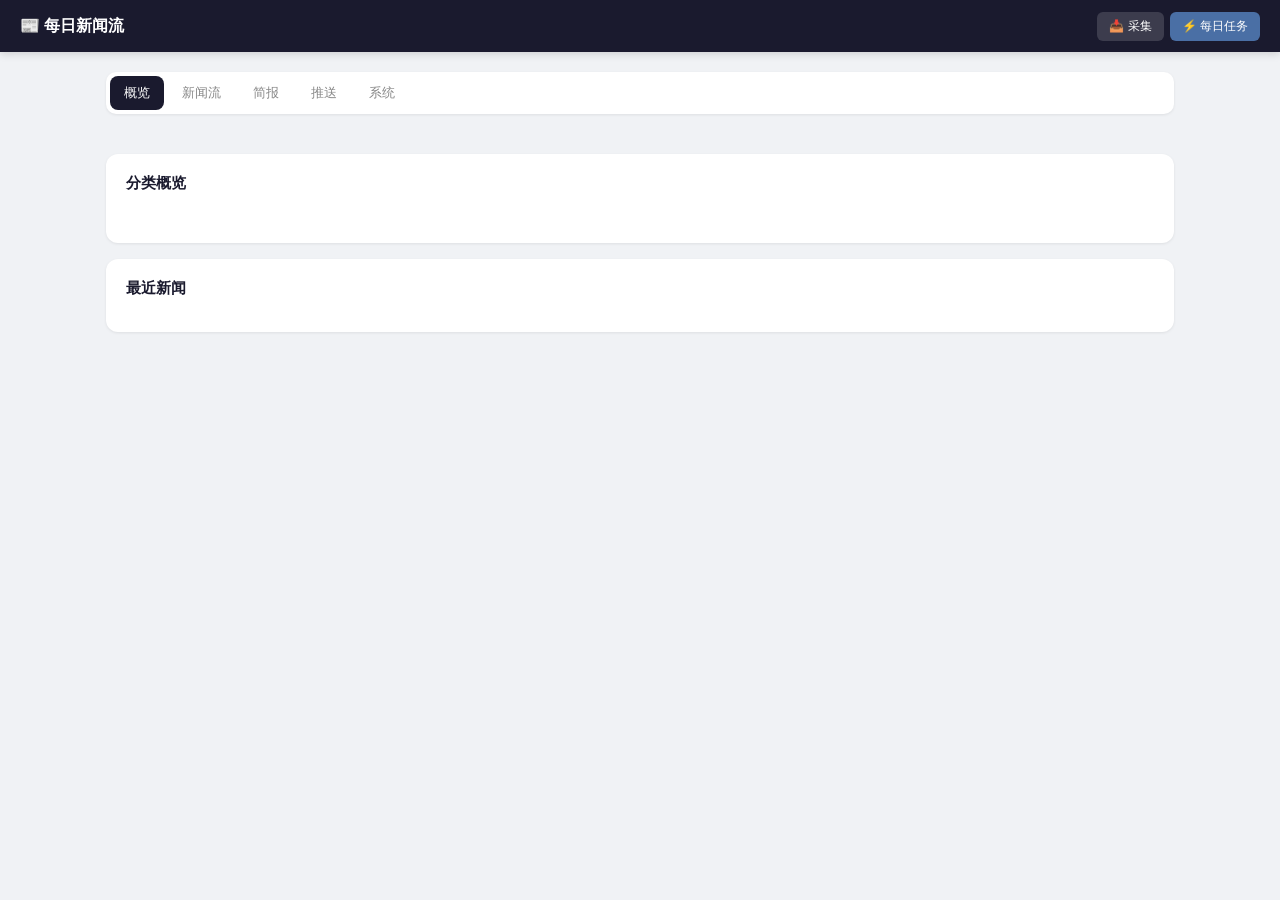
<file: pages/dashboard/index.html>
<!DOCTYPE html>
<html lang="zh-CN">
<head>
    <meta charset="UTF-8">
    <meta name="viewport" content="width=device-width, initial-scale=1.0">
    <title>NewsFlow 控制台</title>
    <link rel="stylesheet" href="./style.css">
</head>
<body>
    <div class="nav">
        <h1>📰 每日新闻流</h1>
        <div class="actions">
            <button id="btn-collect" onclick="collectNews()">📥 采集</button>
            <button id="btn-daily" class="primary" onclick="runDaily()">⚡ 每日任务</button>
        </div>
    </div>

    <div class="container">
        <div id="toast" class="toast"></div>

        <div id="task-bar" class="task-bar">
            <div class="progress-wrap">
                <div class="progress-text" id="task-message">准备中...</div>
                <div class="progress-track">
                    <div class="progress-fill" id="task-progress" style="width:0%"></div>
                </div>
            </div>
        </div>

        <div class="tabs">
            <button class="tab active" onclick="switchTab('dashboard')">概览</button>
            <button class="tab" onclick="switchTab('news')">新闻流</button>
            <button class="tab" onclick="switchTab('newsletters')">简报</button>
            <button class="tab" onclick="switchTab('push')">推送</button>
            <button class="tab" onclick="switchTab('system')">系统</button>
        </div>

        <!-- 概览面板 -->
        <div id="panel-dashboard" class="panel active">
            <div class="stats" id="stats"></div>
            <div class="card">
                <h2>分类概览</h2>
                <div class="category-overview" id="category-overview"></div>
            </div>
            <div class="card">
                <h2>最近新闻</h2>
                <div id="recent-news"></div>
            </div>
        </div>

        <!-- 新闻流面板 -->
        <div id="panel-news" class="panel">
            <div class="card">
                <div class="action-bar">
                    <select id="news-category-filter" onchange="newsPage=0;loadNews()">
                        <option value="">全部分类</option>
                    </select>
                    <select id="news-source-filter" onchange="newsPage=0;loadNews()">
                        <option value="">全部来源</option>
                    </select>
                    <input type="number" id="news-limit" value="50" min="1" max="200" style="max-width:70px" onchange="newsPage=0;loadNews()">
                    <span style="font-size:11px;color:var(--text-secondary)">条/页</span>
                </div>
                <div id="news-list"></div>
                <div id="news-pagination" style="display:flex;justify-content:center;gap:10px;margin-top:14px"></div>
            </div>
        </div>

        <!-- 简报面板 -->
        <div id="panel-newsletters" class="panel">
            <div class="card">
                <div style="display:flex;justify-content:space-between;align-items:center;margin-bottom:14px">
                    <h2>历史简报</h2>
                    <div class="action-buttons">
                        <button class="btn btn-secondary" onclick="resendNewsletter()">补发今日简报</button>
                        <button class="btn btn-primary" onclick="generateNewsletter()">生成今日简报</button>
                    </div>
                </div>
                <div id="newsletter-list"></div>
            </div>
        </div>

        <!-- 推送面板 -->
        <div id="panel-push" class="panel">
            <div class="card">
                <div class="card-title-row">
                    <div>
                        <h2>定时推送目标</h2>
                        <p class="card-hint">仅显示已与机器人产生过对话的会话。目标群或私聊先发送一条消息后，刷新列表即可选择。</p>
                    </div>
                    <button class="btn btn-secondary" type="button" onclick="loadPushTargets()">刷新会话</button>
                </div>
                <label class="select-label" for="target-sessions-select">选择定时推送的群或私聊</label>
                <select id="target-sessions-select" class="target-sessions-select" multiple size="8" aria-describedby="target-sessions-help"></select>
                <p id="target-sessions-help" class="selection-help">按住 Ctrl 或 Command 可多选。保存后，下一次定时简报将推送到这些会话。</p>
                <div class="push-actions">
                    <button class="btn btn-primary" type="button" onclick="savePushTargets()">保存推送目标</button>
                    <span id="target-sessions-status" class="selection-status"></span>
                </div>
            </div>
        </div>

        <!-- 系统面板 -->
        <div id="panel-system" class="panel">
            <div class="card">
                <h2>插件更新</h2>
                <p>更新前先准备，等任务结束后再到 AstrBot 插件页更新。更新成功后自动恢复运行。</p>
                <p id="maintenance-status" role="status">正在检查运行状态…</p>
                <button class="btn btn-secondary" onclick="prepareUpdate()">准备更新</button>
                <button class="btn btn-secondary" onclick="resumeWork()">取消更新并恢复运行</button>
            </div>
            <div class="card">
                <h2>快捷操作</h2>
                <div style="display:flex;gap:10px;flex-wrap:wrap">
                    <button class="btn btn-primary" onclick="collectNews()">📥 采集新闻</button>
                    <button class="btn btn-success" onclick="generateNewsletter()">📋 生成简报</button>
                    <button class="btn btn-primary" onclick="runDaily()">⚡ 执行每日任务</button>
                </div>
            </div>
        </div>
    </div>

    <div id="newsletter-preview" class="newsletter-preview" hidden>
        <div class="newsletter-preview__backdrop" onclick="closeNewsletterPreview()"></div>
        <section class="newsletter-preview__dialog" role="dialog" aria-modal="true" aria-labelledby="newsletter-preview-title">
            <div class="newsletter-preview__header">
                <div>
                    <span class="newsletter-preview__eyebrow">历史简报</span>
                    <strong id="newsletter-preview-title">简报预览</strong>
                </div>
                <button class="btn btn-secondary" type="button" onclick="closeNewsletterPreview()">关闭</button>
            </div>
            <iframe id="newsletter-preview-frame" title="简报预览" sandbox=""></iframe>
        </section>
    </div>

    <script type="module" src="./app.js"></script>
</body>
</html>
</file>
<file: pages/dashboard/style.css>
:root {
    --bg: #f0f2f5;
    --card-bg: #ffffff;
    --text: #333333;
    --text-secondary: #888888;
    --text-muted: #aaaaaa;
    --border: #e8e8e8;
    --hover-bg: #f5f5f5;
    --nav-bg: #1a1a2e;
    --nav-text: #ffffff;
    --primary: #4a6fa5;
    --primary-hover: #3d5f8f;
    --success: #e8f5e9;
    --success-text: #2e7d32;
    --danger: #ffebee;
    --danger-text: #c62828;
    --warning: #fff3e0;
    --warning-text: #e65100;
    --info-bg: #e3f2fd;
    --info-text: #1565c0;
    --badge-source: #e3f2fd;
    --badge-category: #f3e5f5;
    --badge-translated: #fff3e0;
    --input-bg: #ffffff;
    --input-border: #dddddd;
    --shadow: 0 1px 3px rgba(0,0,0,0.08);
    --shadow-lg: 0 2px 8px rgba(0,0,0,0.15);
    --progress-track: #e0e0e0;
    --task-bar-bg: #fff3e0;
    --task-bar-border: #ffe0b2;
    --task-bar-done-bg: #e8f5e9;
    --task-bar-done-border: #c8e6c9;
    --task-bar-fail-bg: #ffebee;
    --task-bar-fail-border: #ffcdd2;
    --tab-active-bg: #1a1a2e;
    --tab-active-text: #ffffff;
    --tab-hover: #f5f5f5;
    --card-header: #1a1a2e;
}

[data-theme="dark"] {
    --bg: #1a1a1a;
    --card-bg: #2a2a2a;
    --text: #e0e0e0;
    --text-secondary: #999999;
    --text-muted: #666666;
    --border: #3a3a3a;
    --hover-bg: #333333;
    --nav-bg: #0d0d1a;
    --nav-text: #e0e0e0;
    --primary: #5a8fd5;
    --primary-hover: #4a7fc5;
    --success: #1a3a1a;
    --success-text: #4caf50;
    --danger: #3a1a1a;
    --danger-text: #ef5350;
    --warning: #3a2a1a;
    --warning-text: #ff9800;
    --info-bg: #1a2a3a;
    --info-text: #42a5f5;
    --badge-source: #1a2a3a;
    --badge-category: #2a1a3a;
    --badge-translated: #3a2a1a;
    --input-bg: #333333;
    --input-border: #444444;
    --shadow: 0 1px 3px rgba(0,0,0,0.3);
    --shadow-lg: 0 2px 8px rgba(0,0,0,0.4);
    --progress-track: #333333;
    --task-bar-bg: #2a2a1a;
    --task-bar-border: #3a3a2a;
    --task-bar-done-bg: #1a2a1a;
    --task-bar-done-border: #2a3a2a;
    --task-bar-fail-bg: #2a1a1a;
    --task-bar-fail-border: #3a2a2a;
    --tab-active-bg: #3a5fa5;
    --tab-active-text: #ffffff;
    --tab-hover: #333333;
    --card-header: #e0e0e0;
}

* { margin: 0; padding: 0; box-sizing: border-box; }

body {
    font-family: -apple-system, BlinkMacSystemFont, "Segoe UI", "PingFang SC", "Microsoft YaHei", sans-serif;
    background: var(--bg);
    color: var(--text);
    min-height: 100vh;
}

.nav {
    background: var(--nav-bg);
    color: var(--nav-text);
    padding: 0 20px;
    display: flex;
    align-items: center;
    height: 52px;
    box-shadow: var(--shadow-lg);
    position: sticky;
    top: 0;
    z-index: 100;
    gap: 12px;
}
.nav h1 { font-size: 16px; font-weight: 600; }
.nav .actions { margin-left: auto; display: flex; gap: 6px; }
.nav button {
    background: rgba(255,255,255,0.15);
    color: var(--nav-text);
    border: none;
    padding: 6px 12px;
    border-radius: 6px;
    cursor: pointer;
    font-size: 12px;
    white-space: nowrap;
}
.nav button:hover { background: rgba(255,255,255,0.25); }
.nav button.primary { background: var(--primary); }
.nav button.primary:hover { background: var(--primary-hover); }
.nav button:disabled { opacity: 0.5; cursor: not-allowed; }

.container { max-width: 1100px; margin: 20px auto; padding: 0 16px; }

.tabs {
    display: flex;
    gap: 4px;
    margin-bottom: 20px;
    background: var(--card-bg);
    border-radius: 10px;
    padding: 4px;
    box-shadow: var(--shadow);
    overflow-x: auto;
}
.tab {
    padding: 8px 14px;
    border: none;
    background: none;
    cursor: pointer;
    border-radius: 8px;
    font-size: 13px;
    color: var(--text-secondary);
    white-space: nowrap;
}
.tab.active { background: var(--tab-active-bg); color: var(--tab-active-text); }
.tab:hover:not(.active) { background: var(--tab-hover); }

.panel { display: none; }
.panel.active { display: block; }

.card {
    background: var(--card-bg);
    border-radius: 12px;
    padding: 20px;
    margin-bottom: 16px;
    box-shadow: var(--shadow);
}
.card h2 {
    font-size: 15px;
    margin-bottom: 14px;
    color: var(--card-header);
}

.stats {
    display: grid;
    grid-template-columns: repeat(auto-fit, minmax(130px, 1fr));
    gap: 10px;
    margin-bottom: 20px;
}
.stat {
    background: var(--card-bg);
    border-radius: 12px;
    padding: 14px;
    box-shadow: var(--shadow);
}
.stat .label { font-size: 11px; color: var(--text-secondary); margin-bottom: 4px; }
.stat .value { font-size: 22px; font-weight: 700; }
.stat .value.small { font-size: 13px; font-weight: 500; }

.category-overview { display: flex; gap: 8px; flex-wrap: wrap; margin-bottom: 16px; }

.news-item { padding: 12px 0; border-bottom: 1px solid var(--border); }
.news-item:last-child { border-bottom: none; }
.news-item h3 { font-size: 14px; margin-bottom: 4px; }
.news-item h3 a { color: var(--text); text-decoration: none; }
.news-item h3 a:hover { color: var(--primary); }
.news-item .original { font-size: 11px; color: var(--text-muted); font-style: italic; margin-bottom: 4px; }
.news-item .meta { font-size: 11px; color: var(--text-secondary); margin-bottom: 4px; display: flex; gap: 6px; flex-wrap: wrap; align-items: center; }
.news-item .summary { font-size: 12px; color: var(--text-secondary); line-height: 1.6; }

.badge {
    display: inline-block;
    padding: 2px 7px;
    border-radius: 4px;
    font-size: 10px;
    line-height: 1.6;
}
.badge-source { background: var(--badge-source); color: var(--info-text); }
.badge-category { background: var(--badge-category); color: #7b1fa2; }
.badge-translated { background: var(--badge-translated); color: var(--warning-text); }

.btn {
    padding: 6px 12px;
    border: none;
    border-radius: 6px;
    cursor: pointer;
    font-size: 12px;
}
.btn-sm { padding: 4px 8px; font-size: 11px; }
.btn-primary { background: var(--primary); color: white; }
.btn-primary:hover { background: var(--primary-hover); }
.btn-secondary { background: var(--hover-bg); color: var(--text); border: 1px solid var(--border); }
.btn-secondary:hover { border-color: var(--primary); color: var(--primary); }
.btn-danger { background: var(--danger); color: var(--danger-text); }
.btn-danger:hover { opacity: 0.85; }
.btn-success { background: var(--success); color: var(--success-text); }
.btn-success:hover { opacity: 0.85; }
.action-buttons { display: flex; gap: 8px; flex-wrap: wrap; }

.toast {
    position: fixed;
    top: 62px;
    right: 16px;
    background: var(--nav-bg);
    color: var(--nav-text);
    padding: 10px 20px;
    border-radius: 8px;
    font-size: 13px;
    z-index: 1000;
    display: none;
    box-shadow: var(--shadow-lg);
    max-width: 360px;
}

.task-bar {
    background: var(--task-bar-bg);
    border: 1px solid var(--task-bar-border);
    border-radius: 8px;
    padding: 10px 14px;
    margin-bottom: 14px;
    display: none;
}
.task-bar.active { display: flex; align-items: center; gap: 10px; }
.task-bar.done { background: var(--task-bar-done-bg); border-color: var(--task-bar-done-border); }
.task-bar.failed { background: var(--task-bar-fail-bg); border-color: var(--task-bar-fail-border); }
.task-bar .progress-wrap { flex: 1; }
.task-bar .progress-text { font-size: 12px; margin-bottom: 4px; }
.task-bar .progress-track { background: var(--progress-track); border-radius: 4px; height: 6px; overflow: hidden; }
.task-bar .progress-fill {
    background: var(--primary);
    height: 100%;
    border-radius: 4px;
    transition: width 0.3s;
}

.action-bar { display: flex; gap: 8px; margin-bottom: 14px; flex-wrap: wrap; align-items: center; }
.action-bar select, .action-bar input {
    padding: 5px 10px;
    border: 1px solid var(--input-border);
    border-radius: 6px;
    font-size: 12px;
    background: var(--input-bg);
    color: var(--text);
}

.newsletter-item {
    padding: 12px 0;
    border-bottom: 1px solid var(--border);
    display: flex;
    justify-content: space-between;
    align-items: center;
    gap: 12px;
}
.newsletter-item:last-child { border-bottom: none; }
.newsletter-item .info h3 { font-size: 14px; margin-bottom: 2px; }
.newsletter-item .info p { font-size: 11px; color: var(--text-secondary); }

.card-title-row { display: flex; justify-content: space-between; gap: 14px; align-items: flex-start; margin-bottom: 18px; }
.card-title-row h2 { margin-bottom: 5px; }
.card-hint, .selection-help { color: var(--text-secondary); font-size: 12px; line-height: 1.6; }
.select-label { display: block; margin-bottom: 8px; font-size: 13px; font-weight: 600; }
.target-sessions-select { display: block; width: 100%; min-height: 190px; padding: 8px; border: 1px solid var(--input-border); border-radius: 8px; background: var(--input-bg); color: var(--text); font-size: 13px; line-height: 1.7; }
.target-sessions-select:focus { outline: 2px solid color-mix(in srgb, var(--primary) 35%, transparent); border-color: var(--primary); }
.target-sessions-select option { padding: 5px 8px; }
.push-actions { display: flex; align-items: center; gap: 12px; margin-top: 16px; }
.selection-status { color: var(--text-secondary); font-size: 12px; }

.newsletter-preview[hidden] { display: none; }
.newsletter-preview { position: fixed; z-index: 1100; inset: 0; display: grid; place-items: center; padding: 20px; }
.newsletter-preview__backdrop { position: absolute; inset: 0; background: rgba(12, 22, 35, 0.58); backdrop-filter: blur(2px); }
.newsletter-preview__dialog { position: relative; z-index: 1; display: flex; flex-direction: column; width: min(100%, 760px); height: min(88vh, 980px); overflow: hidden; border-radius: 14px; background: var(--card-bg); box-shadow: 0 24px 80px rgba(0, 0, 0, 0.28); }
.newsletter-preview__header { display: flex; align-items: center; justify-content: space-between; gap: 16px; padding: 14px 18px; border-bottom: 1px solid var(--border); }
.newsletter-preview__header strong { display: block; font-size: 15px; }
.newsletter-preview__eyebrow { display: block; margin-bottom: 2px; color: var(--text-secondary); font-size: 11px; }
.newsletter-preview iframe { display: block; width: 100%; min-height: 0; flex: 1; border: 0; background: #edf1f5; }

.empty { text-align: center; padding: 20px; color: var(--text-muted); }

.status-indicator { display: inline-flex; align-items: center; gap: 4px; }
.status-ok { color: var(--success-text); }
.status-no { color: var(--danger-text); }

@media (max-width: 600px) {
    .container { margin: 12px auto; padding: 0 10px; }
    .card { padding: 16px; }
    .card-title-row { align-items: stretch; flex-direction: column; }
    .card-title-row .btn { align-self: flex-start; }
    .newsletter-preview { padding: 10px; }
    .newsletter-preview__dialog { width: 100%; height: 92vh; border-radius: 10px; }
}
</file>
